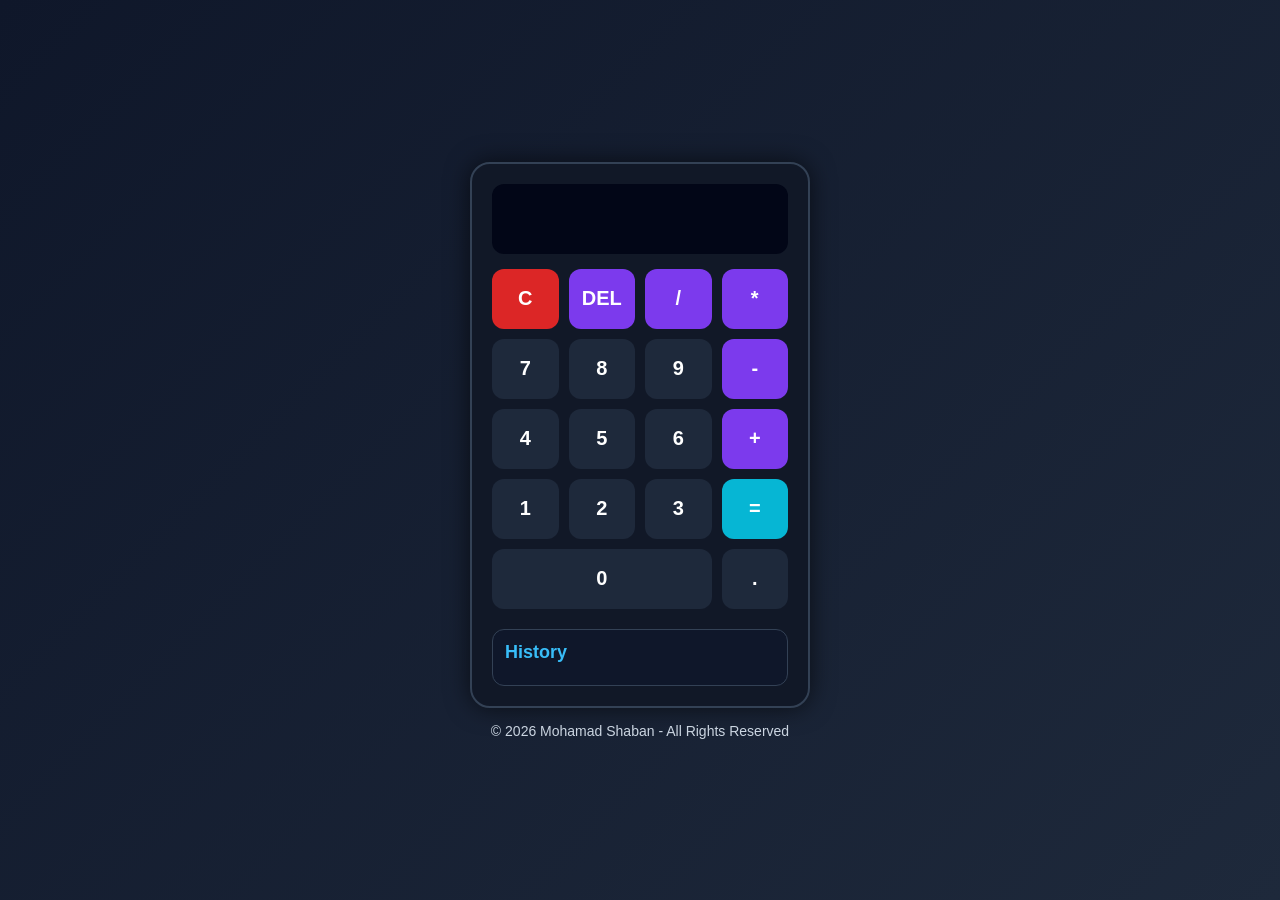
<file: index.html>
<!DOCTYPE html>
<html lang="en">
<head>
  <meta charset="UTF-8">
  <meta name="viewport" content="width=device-width, initial-scale=1.0">
  <title>Calculator</title>

  <link rel="stylesheet" href="style.css">
</head>

<body>

  <div class="calculator">

    <input type="text" id="display" disabled>

    <div class="buttons">

      <button class="clear" onclick="clearDisplay()">C</button>
      <button class="operator" onclick="deleteLast()">DEL</button>
      <button class="operator" onclick="appendValue('/')">/</button>
      <button class="operator" onclick="appendValue('*')">*</button>

      <button class="number" onclick="appendValue('7')">7</button>
      <button class="number" onclick="appendValue('8')">8</button>
      <button class="number" onclick="appendValue('9')">9</button>
      <button class="operator" onclick="appendValue('-')">-</button>

      <button class="number" onclick="appendValue('4')">4</button>
      <button class="number" onclick="appendValue('5')">5</button>
      <button class="number" onclick="appendValue('6')">6</button>
      <button class="operator" onclick="appendValue('+')">+</button>

      <button class="number" onclick="appendValue('1')">1</button>
      <button class="number" onclick="appendValue('2')">2</button>
      <button class="number" onclick="appendValue('3')">3</button>
      <button class="equal" onclick="calculate()">=</button>

      <button class="number zero" onclick="appendValue('0')">0</button>
      <button class="number" onclick="appendValue('.')">.</button>

    </div>

    
    <div class="history">
      <h3>History</h3>
      <ul id="historyList"></ul>
    </div>

  </div>

  <div class="copyright">
    © 2026 Mohamad Shaban - All Rights Reserved
  </div>

  <script src="script.js"></script>

</body>
</html>
</file>
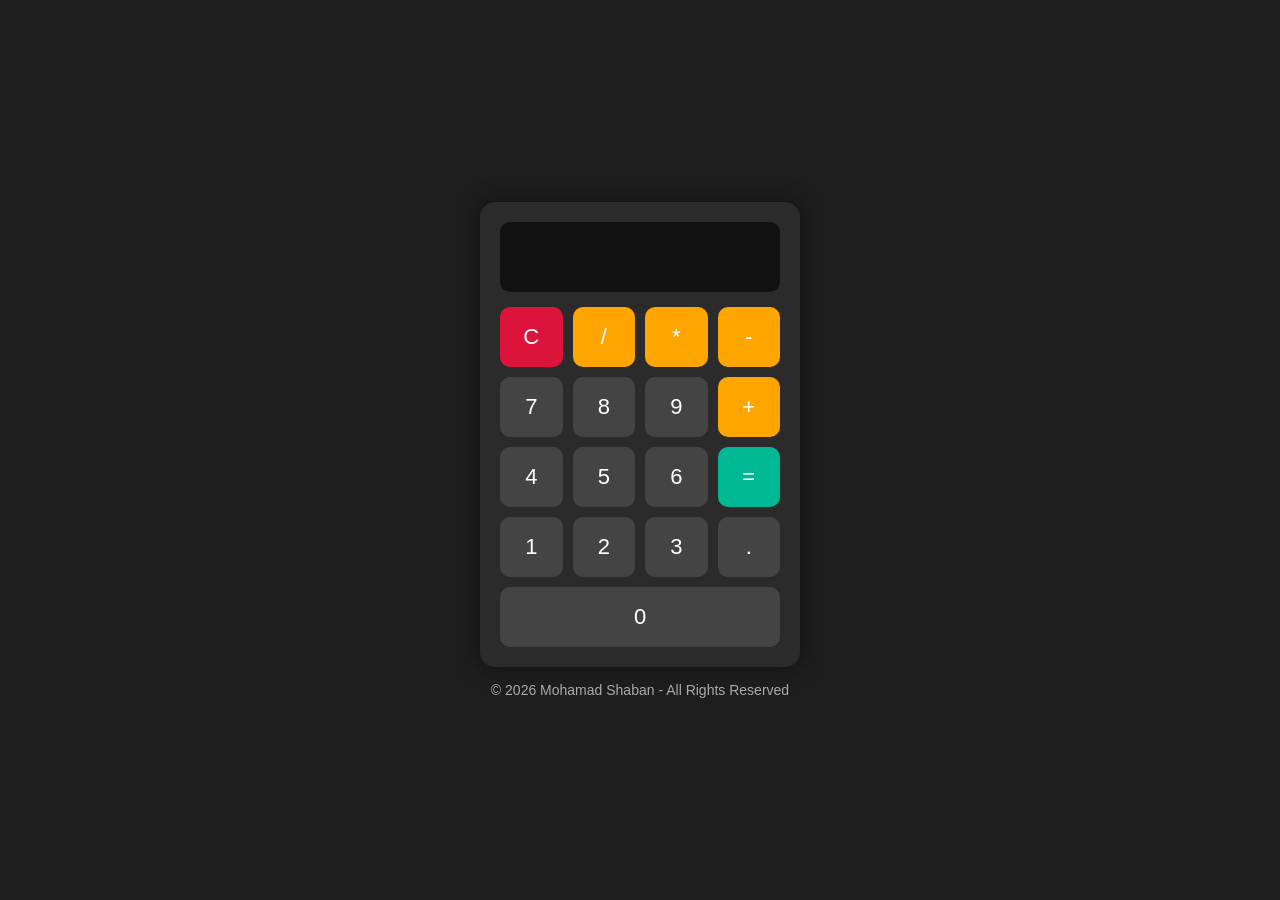
<file: calc.html>
<!DOCTYPE html>
<html lang="en">
<head>
  <meta charset="UTF-8" />
  <meta name="viewport" content="width=device-width, initial-scale=1.0"/>
  <title>Calculator</title>

  <style>
    *{
      margin: 0;
      padding: 0;
      box-sizing: border-box;
      font-family: Arial, sans-serif;
    }

    body{
      height: 100vh;
      display: flex;
      justify-content: center;
      align-items: center;
      background: #1e1e1e;
      flex-direction: column;
    }

    .calculator{
      background: #2b2b2b;
      padding: 20px;
      border-radius: 15px;
      width: 320px;
      box-shadow: 0 0 20px rgba(0,0,0,0.5);
    }

    #display{
      width: 100%;
      height: 70px;
      border: none;
      outline: none;
      margin-bottom: 15px;
      border-radius: 10px;
      padding: 10px;
      font-size: 28px;
      text-align: right;
      background: #111;
      color: white;
    }

    .buttons{
      display: grid;
      grid-template-columns: repeat(4, 1fr);
      gap: 10px;
    }

    button{
      height: 60px;
      border: none;
      border-radius: 10px;
      font-size: 22px;
      cursor: pointer;
      transition: 0.2s;
    }

    button:hover{
      transform: scale(1.05);
    }

    .number{
      background: #444;
      color: white;
    }

    .operator{
      background: orange;
      color: white;
    }

    .equal{
      background: #00b894;
      color: white;
    }

    .clear{
      background: crimson;
      color: white;
    }

    .copyright{
      margin-top: 15px;
      color: #aaa;
      font-size: 14px;
      text-align: center;
    }
  </style>
</head>

<body>

  <div class="calculator">

    <input type="text" id="display" disabled>

    <div class="buttons">

      <button class="clear" onclick="clearDisplay()">C</button>
      <button class="operator" onclick="appendValue('/')">/</button>
      <button class="operator" onclick="appendValue('*')">*</button>
      <button class="operator" onclick="appendValue('-')">-</button>

      <button class="number" onclick="appendValue('7')">7</button>
      <button class="number" onclick="appendValue('8')">8</button>
      <button class="number" onclick="appendValue('9')">9</button>
      <button class="operator" onclick="appendValue('+')">+</button>

      <button class="number" onclick="appendValue('4')">4</button>
      <button class="number" onclick="appendValue('5')">5</button>
      <button class="number" onclick="appendValue('6')">6</button>
      <button class="equal" onclick="calculate()">=</button>

      <button class="number" onclick="appendValue('1')">1</button>
      <button class="number" onclick="appendValue('2')">2</button>
      <button class="number" onclick="appendValue('3')">3</button>
      <button class="number" onclick="appendValue('.')">.</button>

      <button class="number" onclick="appendValue('0')" style="grid-column: span 4;">
        0
      </button>

    </div>
  </div>

  <div class="copyright">
    © 2026 Mohamad Shaban - All Rights Reserved
  </div>

  <script>
    let display = document.getElementById("display");

    function appendValue(value){
      display.value += value;
    }

    function clearDisplay(){
      display.value = "";
    }

    function calculate(){

  try{

    if(display.value.includes("/0")){
      display.value = "Error";
      return;
    }

    display.value = eval(display.value);

  }

  catch{
    display.value = "Error";
  }

}
      catch{
        display.value = "Error";
      }
    }
  </script>

</body>
</html>
</file>
<file: style.css>
*{
  margin: 0;
  padding: 0;
  box-sizing: border-box;
  font-family: Arial, sans-serif;
}

body{
  min-height: 100vh;
  display: flex;
  justify-content: center;
  align-items: center;
  flex-direction: column;
  background: linear-gradient(135deg, #0f172a, #1e293b);
  padding: 20px;
}

.calculator{
  background: #111827;
  padding: 20px;
  border-radius: 20px;
  width: 340px;
  box-shadow: 0 0 25px rgba(0,0,0,0.6);
  border: 2px solid #334155;
}

#display{
  width: 100%;
  height: 70px;
  border: none;
  outline: none;
  margin-bottom: 15px;
  border-radius: 12px;
  padding: 10px;
  font-size: 28px;
  text-align: right;
  background: #020617;
  color: #38bdf8;
  font-weight: bold;
}

.buttons{
  display: grid;
  grid-template-columns: repeat(4, 1fr);
  gap: 10px;
}

button{
  height: 60px;
  border: none;
  border-radius: 12px;
  font-size: 20px;
  cursor: pointer;
  transition: 0.2s;
  font-weight: bold;
}

button:hover{
  transform: scale(1.05);
}

button:active{
  transform: scale(0.95);
}

.number{
  background: #1e293b;
  color: white;
}

.number:hover{
  background: #334155;
}

.operator{
  background: #7c3aed;
  color: white;
}

.operator:hover{
  background: #8b5cf6;
}

.equal{
  background: #06b6d4;
  color: white;
}

.equal:hover{
  background: #22d3ee;
}

.clear{
  background: #dc2626;
  color: white;
}

.clear:hover{
  background: #ef4444;
}

.zero{
  grid-column: span 3;
}

.history{
  margin-top: 20px;
  background: #0f172a;
  padding: 12px;
  border-radius: 12px;
  max-height: 150px;
  overflow-y: auto;
  border: 1px solid #334155;
}

.history h3{
  color: #38bdf8;
  margin-bottom: 10px;
  font-size: 18px;
}

.history ul{
  list-style: none;
}

.history li{
  color: #cbd5e1;
  margin-bottom: 6px;
  font-size: 14px;
}

.copyright{
  margin-top: 15px;
  color: #cbd5e1;
  font-size: 14px;
  text-align: center;
}
</file>
